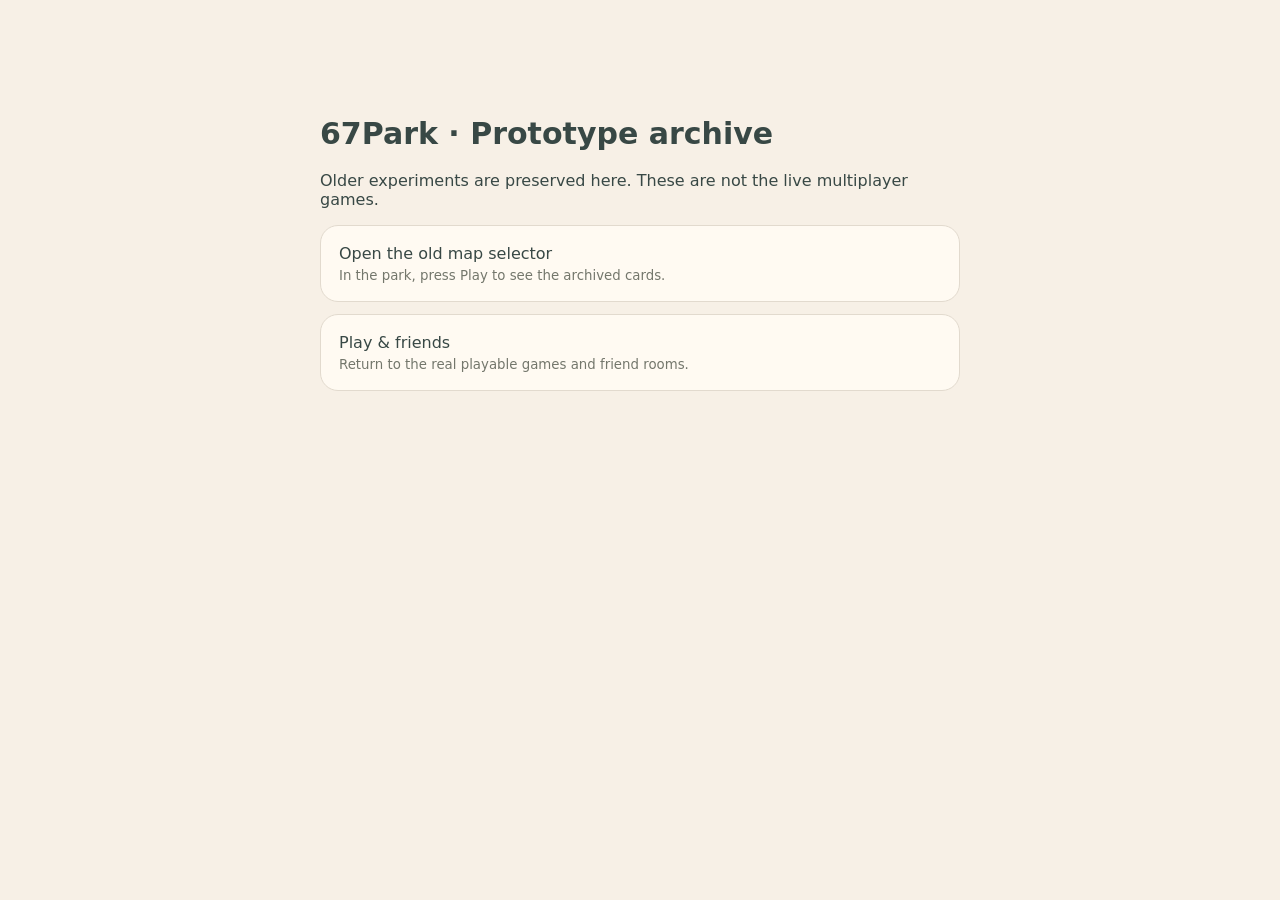
<file: archive-games.html>
<!doctype html><html lang="en"><meta charset="utf-8"><meta name="viewport" content="width=device-width,initial-scale=1"><title>67Park · Prototype archive</title><style>body{margin:0;background:#f7f0e6;color:#384845;font:16px system-ui}main{max-width:640px;margin:8vh auto;padding:24px}a{display:block;color:inherit;background:#fffaf2;padding:18px;border-radius:18px;margin:12px 0;border:1px solid #e2dace;text-decoration:none}small{display:block;color:#74776c;margin-top:5px}h1{font-size:30px}</style><main><h1>67Park · Prototype archive</h1><p>Older experiments are preserved here. These are not the live multiplayer games.</p><a href="/67park-codex-preview-20260914/?legacyGames=1">Open the old map selector<small>In the park, press Play to see the archived cards.</small></a><a href="/67park-codex-preview-20260914/?online=1">Play & friends<small>Return to the real playable games and friend rooms.</small></a></main></html>
</file>
